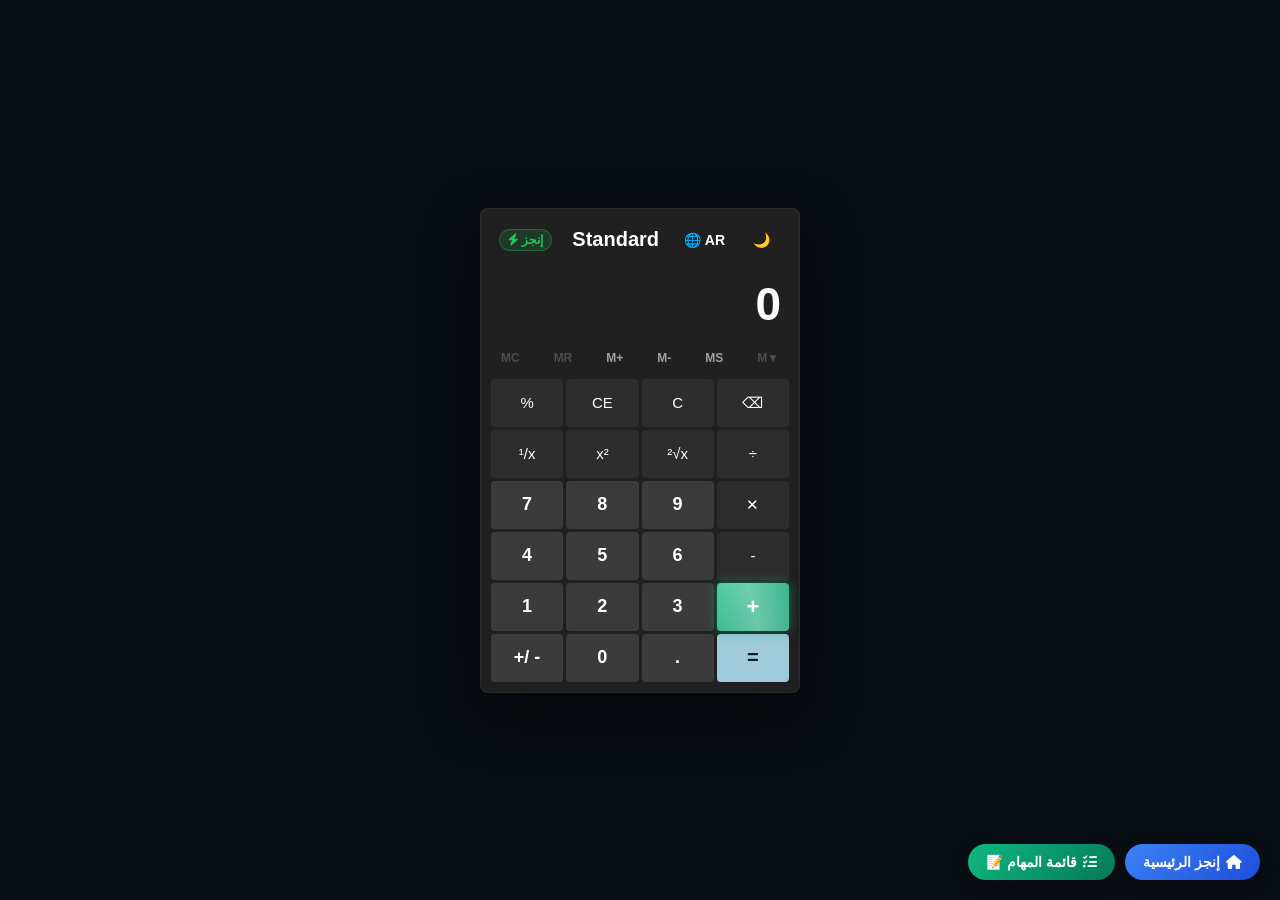
<file: index.html>
<!DOCTYPE html>
<html lang="ar" dir="rtl">

<head>
    <meta charset="UTF-8">
    <meta name="viewport" content="width=device-width, initial-scale=1.0">
    <meta name="description" content="الحاسبة الذكية - منظومة إنجز للإنتاجية والحلول البرمجية">
    <title>الحاسبة الذكية - منظومة إنجز (ENGZ Calculator)</title>
    <link rel="preconnect" href="https://fonts.googleapis.com">
    <link rel="preconnect" href="https://fonts.gstatic.com" crossorigin>
    <link
        href="https://fonts.googleapis.com/css2?family=Cairo:wght@400;600;700;800&family=Segoe+UI:wght@400;600;700&display=swap"
        rel="stylesheet">
    <link rel="stylesheet" href="https://cdnjs.cloudflare.com/ajax/libs/font-awesome/6.5.1/css/all.min.css">
    <link rel="stylesheet" href="index.css">
</head>

<body class="dark-mode">
    <div class="calculator">
        <!-- Top Bar -->
        <div class="calc-top-bar">
            <div class="menu-title">
                <span class="brand-badge"><i class="fa-solid fa-bolt"></i> إنجز</span>
                <span class="calc-type" id="calcType">الحاسبة القياسية</span>
            </div>
            <div class="top-actions">
                <button class="icon-btn lang-toggle" id="langToggle" onclick="toggleLanguage()"
                    title="Language / الترجمة">🌐 AR</button>
                <button class="icon-btn theme-toggle" id="themeToggle" onclick="toggleTheme()"
                    title="Theme / المظهر">🌙</button>
            </div>
        </div>

        <!-- Display -->
        <div class="display-container">
            <input type="text" id="display" disabled value="0" placeholder="0">
        </div>

        <!-- Memory Bar -->
        <div class="memory-bar">
            <button class="mem-btn disabled">MC</button>
            <button class="mem-btn disabled">MR</button>
            <button class="mem-btn">M+</button>
            <button class="mem-btn">M-</button>
            <button class="mem-btn">MS</button>
            <button class="mem-btn disabled">M▼</button>
        </div>

        <!-- Buttons Grid (LTR Layout: Operators on the Right) -->
        <div class="buttons-grid">
            <!-- Row 1 -->
            <button class="btn btn-op" onclick="percentage()">%</button>
            <button class="btn btn-op" onclick="clearEntry()">CE</button>
            <button class="btn btn-op" onclick="clearDisplay()">C</button>
            <button class="btn btn-op" onclick="deleteDigit()">⌫</button>

            <!-- Row 2 -->
            <button class="btn btn-op" onclick="reciprocal()">¹/x</button>
            <button class="btn btn-op" onclick="square()">x²</button>
            <button class="btn btn-op" onclick="sqrt()">²√x</button>
            <button class="btn btn-op" onclick="appendOperator('/')">÷</button>

            <!-- Row 3 -->
            <button class="btn btn-num" onclick="appendNumber('7')">7</button>
            <button class="btn btn-num" onclick="appendNumber('8')">8</button>
            <button class="btn btn-num" onclick="appendNumber('9')">9</button>
            <button class="btn btn-op" onclick="appendOperator('*')">✕</button>

            <!-- Row 4 -->
            <button class="btn btn-num" onclick="appendNumber('4')">4</button>
            <button class="btn btn-num" onclick="appendNumber('5')">5</button>
            <button class="btn btn-num" onclick="appendNumber('6')">6</button>
            <button class="btn btn-op" onclick="appendOperator('-')">-</button>

            <!-- Row 5 -->
            <button class="btn btn-num" onclick="appendNumber('1')">1</button>
            <button class="btn btn-num" onclick="appendNumber('2')">2</button>
            <button class="btn btn-num" onclick="appendNumber('3')">3</button>
            <button class="btn btn-plus" onclick="appendOperator('+')">+</button>

            <!-- Row 6 -->
            <button class="btn btn-num" onclick="toggleSign()">+/ -</button>
            <button class="btn btn-num" onclick="appendNumber('0')">0</button>
            <button class="btn btn-num" onclick="appendNumber('.')">.</button>
            <button class="btn btn-equals" onclick="calculate()">=</button>
        </div>
    </div>
    <div class="eco-quick-bar">
        <a href="https://engz-app.vercel.app/" class="floating-btn home-btn" target="_blank"><i
                class="fa-solid fa-house"></i> إنجز الرئيسية</a>
        <a href="https://engz-to-do-list.vercel.app/" class="floating-btn task-btn" target="_blank"><i
                class="fa-solid fa-list-check"></i> قائمة المهام 📝</a>
    </div>
    <script src="index.js"></script>
</body>

</html>
</file>
<file: index.css>
:root {
    --bg-color: #f3f3f3;
    --calc-bg: #f9f9f9;
    --calc-border: #e5e5e5;
    --calc-shadow: 0 10px 30px rgba(0, 0, 0, 0.15);
    
    --top-text: #1b1b1b;
    --display-text: #1b1b1b;
    
    --btn-num-bg: #fcfcfc;
    --btn-num-text: #1b1b1b;
    --btn-num-hover: #f5f5f5;
    
    --btn-op-bg: #f3f3f3;
    --btn-op-text: #1b1b1b;
    --btn-op-hover: #eaeaea;
    
    --btn-equals-bg: #76b9ed;
    --btn-equals-text: #000000;
    --btn-equals-hover: #6aa8d8;
    
    --mem-text: #5d5d5d;
}

body.dark-mode {
    --bg-color: #181818;
    --calc-bg: #202020;
    --calc-border: rgba(255, 255, 255, 0.05);
    --calc-shadow: 0 20px 50px rgba(0, 0, 0, 0.6);
    
    --top-text: #ffffff;
    --display-text: #ffffff;
    
    --btn-num-bg: #3b3b3b;
    --btn-num-text: #ffffff;
    --btn-num-hover: #323232;
    
    --btn-op-bg: #2d2d2d;
    --btn-op-text: #ffffff;
    --btn-op-hover: #333333;
    
    --btn-equals-bg: #9ecad9;
    --btn-equals-text: #111827;
    --btn-equals-hover: #8bb7c5;
    
    --mem-text: #a0a0a0;
}

* {
    box-sizing: border-box;
    margin: 0;
    padding: 0;
    font-family: 'Segoe UI', -apple-system, BlinkMacSystemFont, Roboto, sans-serif;
}

body {
    display: flex;
    justify-content: center;
    align-items: center;
    min-height: 100vh;
    background: #090e14;
    transition: background 0.3s ease;
    overflow: hidden;
    margin: 0;
    padding: 0;
    font-family: 'Cairo', 'Segoe UI', sans-serif;
}

/* Calculator Container */
.calculator {
    width: 320px;
    background: var(--calc-bg);
    border: 1px solid var(--calc-border);
    border-radius: 8px;
    box-shadow: var(--calc-shadow);
    padding: 12px 10px 10px 10px;
    display: flex;
    flex-direction: column;
    transition: all 0.3s ease;
    user-select: none;
    direction: ltr;
}

/* Top Bar */
.calc-top-bar {
    display: flex;
    justify-content: space-between;
    align-items: center;
    padding: 4px 8px 12px 8px;
}

.menu-title {
    display: flex;
    align-items: center;
    gap: 12px;
}

.calc-type {
    font-size: 20px;
    font-weight: 600;
    color: var(--top-text);
}

.top-actions {
    display: flex;
    align-items: center;
    gap: 6px;
}

.icon-btn {
    background: transparent;
    border: 1px solid transparent;
    color: var(--top-text);
    font-size: 14px;
    font-weight: 600;
    cursor: pointer;
    padding: 6px 10px;
    border-radius: 6px;
    display: flex;
    align-items: center;
    justify-content: center;
    transition: background 0.2s ease, border-color 0.2s ease;
}

.icon-btn:hover {
    background: rgba(255, 255, 255, 0.1);
    border-color: rgba(255, 255, 255, 0.15);
}

/* Display */
.display-container {
    padding: 10px 8px 16px 8px;
    text-align: right;
}

#display {
    width: 100%;
    background: transparent;
    border: none;
    outline: none;
    color: var(--display-text);
    font-size: 46px;
    font-weight: 600;
    text-align: right;
    direction: ltr;
    font-family: 'Segoe UI', sans-serif;
}

/* Memory Bar */
.memory-bar {
    display: flex;
    justify-content: space-between;
    padding: 0 4px 10px 4px;
}

.mem-btn {
    background: transparent;
    border: none;
    color: var(--mem-text);
    font-size: 12px;
    font-weight: 600;
    cursor: pointer;
    padding: 4px 6px;
    border-radius: 4px;
    transition: background 0.2s ease, opacity 0.2s ease;
}

.mem-btn.disabled {
    opacity: 0.35;
    cursor: default;
}

.mem-btn:not(.disabled):hover {
    background: rgba(255, 255, 255, 0.1);
}

/* Buttons Grid (LTR: Operators on the Right) */
.buttons-grid {
    display: grid;
    grid-template-columns: repeat(4, 1fr);
    gap: 3px;
    direction: ltr;
}

/* General Button Styles */
.btn {
    height: 48px;
    border: none;
    border-radius: 4px;
    font-size: 15px;
    font-weight: 400;
    cursor: pointer;
    display: flex;
    align-items: center;
    justify-content: center;
    transition: background-color 0.15s ease, transform 0.1s ease, box-shadow 0.2s ease;
    outline: none;
}

/* Number Buttons */
.btn-num {
    background: var(--btn-num-bg);
    color: var(--btn-num-text);
    font-weight: 600;
    font-size: 18px;
}

.btn-num:hover {
    background: var(--btn-num-hover);
    transform: scale(0.99);
}

.btn-num:active {
    transform: scale(0.95);
}

/* Operator Buttons */
.btn-op {
    background: var(--btn-op-bg);
    color: var(--btn-op-text);
    font-size: 15px;
}

.btn-op:hover {
    background: var(--btn-op-hover);
    transform: scale(0.99);
}

.btn-op:active {
    transform: scale(0.95);
}

/* 🌟 Shiny Green Plus Button 🌟 */
.btn-plus {
    background: linear-gradient(135deg, #10b981 0%, #059669 100%) !important;
    color: #ffffff !important;
    font-weight: 700;
    font-size: 22px;
    box-shadow: 0 0 12px rgba(16, 185, 129, 0.5) !important;
    position: relative;
    overflow: hidden;
}

.btn-plus::before {
    content: '';
    position: absolute;
    top: -50%;
    left: -50%;
    width: 200%;
    height: 200%;
    background: linear-gradient(
        45deg,
        rgba(255, 255, 255, 0) 0%,
        rgba(255, 255, 255, 0.4) 50%,
        rgba(255, 255, 255, 0) 100%
    );
    transform: rotate(30deg);
    animation: shine 3s infinite;
    pointer-events: none;
}

.btn-plus:hover {
    background: linear-gradient(135deg, #34d399 0%, #10b981 100%) !important;
    box-shadow: 0 0 20px rgba(16, 185, 129, 0.8) !important;
    transform: scale(1.02) !important;
}

.btn-plus:active {
    transform: scale(0.95) !important;
}

/* Equals Button */
.btn-equals {
    background: var(--btn-equals-bg);
    color: var(--btn-equals-text);
    font-weight: 700;
    font-size: 20px;
}

.btn-equals:hover {
    background: var(--btn-equals-hover);
    transform: scale(0.99);
}

.btn-equals:active {
    transform: scale(0.95);
}

/* Shine Animation */
@keyframes shine {
    0% {
        transform: translateX(-100%) rotate(30deg);
    }
    20%, 100% {
        transform: translateX(100%) rotate(30deg);
    }
}
/* Global Corporate Ecosystem Top Bar */
.global-ecosystem-bar {
    width: 100%;
    background: linear-gradient(90deg, #0f172a 0%, #1e1b4b 50%, #064e3b 100%);
    border-bottom: 1px solid rgba(255, 255, 255, 0.1);
    padding: 10px 24px;
    font-size: 0.85rem;
    box-sizing: border-box;
    margin-bottom: 20px;
    direction: rtl;
}

.ecosystem-container {
    max-width: 1200px;
    margin: 0 auto;
    display: flex;
    justify-content: space-between;
    align-items: center;
    flex-wrap: wrap;
    gap: 10px;
}

.ecosystem-brand {
    display: flex;
    align-items: center;
    gap: 10px;
}

.eco-badge {
    background: linear-gradient(135deg, #3b82f6, #10b981);
    color: #fff;
    font-weight: 700;
    font-size: 0.72rem;
    padding: 3px 9px;
    border-radius: 12px;
}

.eco-title {
    color: #e2e8f0;
    font-weight: 600;
}

.ecosystem-links {
    display: flex;
    align-items: center;
    gap: 15px;
}

.eco-link {
    color: #94a3b8;
    text-decoration: none;
    font-weight: 500;
    display: flex;
    align-items: center;
    gap: 6px;
    padding: 4px 10px;
    border-radius: 8px;
    transition: all 0.3s ease;
}

.eco-link:hover, .eco-link.active {
    color: #ffffff;
    background: rgba(255, 255, 255, 0.12);
}

.brand-badge {
    background: rgba(34, 197, 94, 0.15);
    color: #22c55e;
    border: 1px solid rgba(34, 197, 94, 0.3);
    font-size: 0.75rem;
    font-weight: 700;
    padding: 3px 8px;
    border-radius: 12px;
    margin-inline-end: 8px;
}

.eco-quick-bar {
    position: fixed;
    bottom: 20px;
    right: 20px;
    display: flex;
    gap: 10px;
    z-index: 1000;
    direction: rtl;
}

.floating-btn {
    color: white;
    padding: 10px 18px;
    border-radius: 50px;
    font-size: 14px;
    font-weight: 600;
    cursor: pointer;
    box-shadow: 0 4px 15px rgba(0, 0, 0, 0.3);
    transition: transform 0.2s ease, background-color 0.2s ease;
    text-decoration: none;
    display: inline-flex;
    align-items: center;
    gap: 6px;
}

.home-btn {
    background: linear-gradient(135deg, #3b82f6, #1d4ed8);
}

.task-btn {
    background: linear-gradient(135deg, #10b981, #047857);
}

.floating-btn:hover {
    transform: translateY(-3px) scale(1.03);
}

.app-footer {
    padding: 15px;
    text-align: center;
    color: #64748b;
    font-size: 0.82rem;
    width: 100%;
    direction: rtl;
}
</file>
